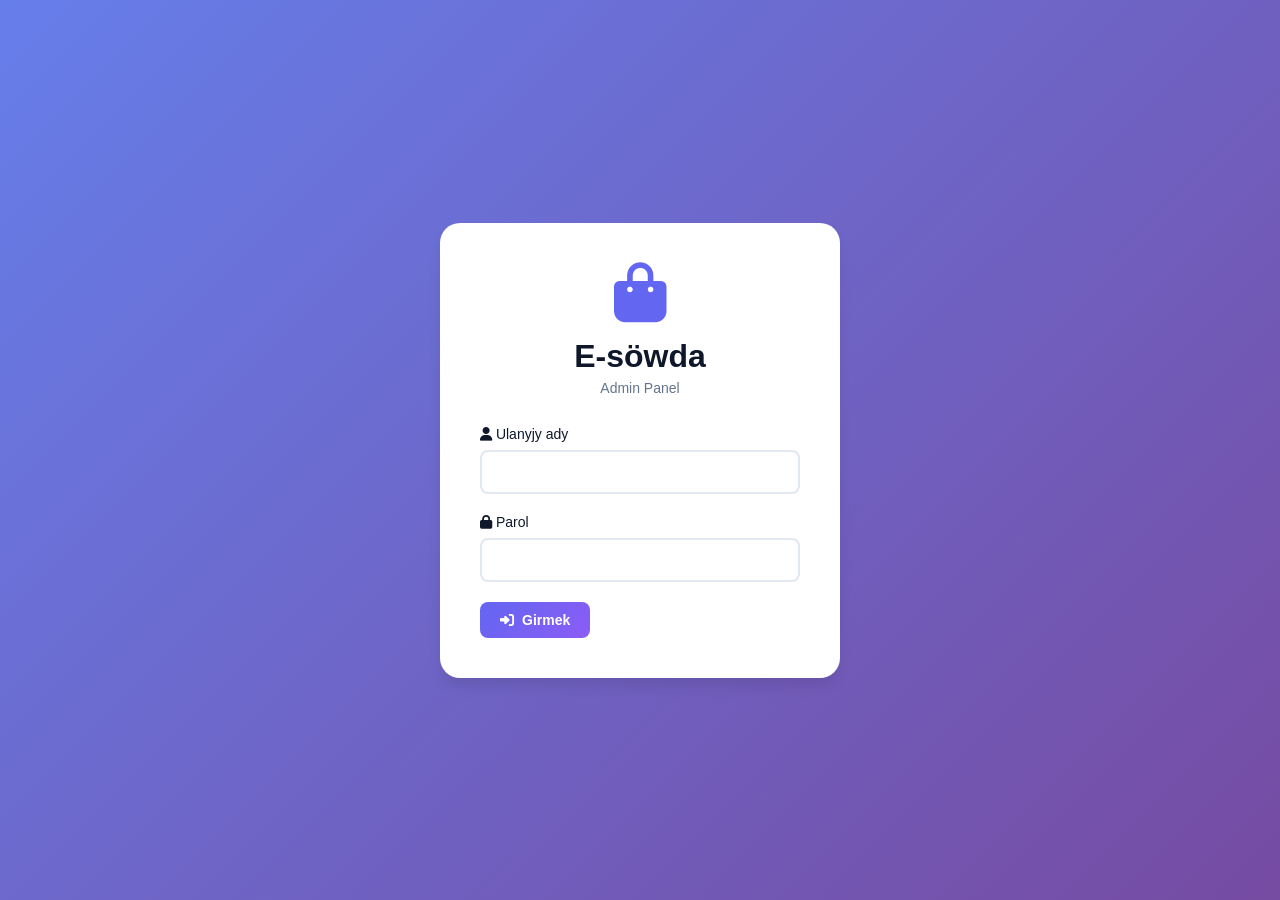
<file: admin-panel/index.html>
<!DOCTYPE html>
<html lang="tk">
<head>
    <meta charset="UTF-8">
    <meta name="viewport" content="width=device-width, initial-scale=1.0">
    <title>E-söwda - Admin Panel</title>
    <link rel="stylesheet" href="styles.css">
    <link rel="stylesheet" href="https://cdnjs.cloudflare.com/ajax/libs/font-awesome/6.4.0/css/all.min.css">
</head>
<body>
    <!-- Login Page -->
    <div id="loginPage" class="login-container">
        <div class="login-box">
            <div class="login-header">
                <i class="fas fa-shopping-bag"></i>
                <h1>E-söwda</h1>
                <p>Admin Panel</p>
            </div>
            <form id="loginForm">
                <div class="form-group">
                    <label><i class="fas fa-user"></i> Ulanyjy ady</label>
                    <input type="text" id="loginUsername" required>
                </div>
                <div class="form-group">
                    <label><i class="fas fa-lock"></i> Parol</label>
                    <input type="password" id="loginPassword" required>
                </div>
                <button type="submit" class="btn btn-primary">
                    <i class="fas fa-sign-in-alt"></i> Girmek
                </button>
            </form>
            <div id="loginError" class="error-message"></div>
        </div>
    </div>

    <!-- Main Dashboard -->
    <div id="dashboard" class="dashboard" style="display: none;">
        <!-- Sidebar -->
        <aside class="sidebar">
            <div class="sidebar-header">
                <i class="fas fa-shopping-bag"></i>
                <h2>E-söwda</h2>
            </div>
            <nav class="sidebar-nav">
                <a href="#" class="nav-item active" data-page="overview">
                    <i class="fas fa-chart-line"></i> Umumy maglumat
                </a>
                <a href="#" class="nav-item" data-page="products">
                    <i class="fas fa-box"></i> Harytlar
                </a>
                <a href="#" class="nav-item" data-page="categories">
                    <i class="fas fa-tags"></i> Kategoriýalar
                </a>
                <a href="#" class="nav-item" data-page="orders">
                    <i class="fas fa-shopping-cart"></i> Sargytlar
                </a>
                <a href="#" class="nav-item" data-page="users">
                    <i class="fas fa-users"></i> Ulanyjylar
                </a>
            </nav>
            <div class="sidebar-footer">
                <button id="logoutBtn" class="btn btn-danger">
                    <i class="fas fa-sign-out-alt"></i> Çykmak
                </button>
            </div>
        </aside>

        <!-- Main Content -->
        <main class="main-content">
            <header class="topbar">
                <h1 id="pageTitle">Umumy maglumat</h1>
                <div class="user-info">
                    <span id="adminName">Admin</span>
                    <i class="fas fa-user-circle"></i>
                </div>
            </header>

            <!-- Overview Page -->
            <section id="overviewPage" class="content-page">
                <div class="stats-grid">
                    <div class="stat-card">
                        <div class="stat-icon blue">
                            <i class="fas fa-users"></i>
                        </div>
                        <div class="stat-info">
                            <h3 id="totalUsers">0</h3>
                            <p>Ulanyjylar</p>
                        </div>
                    </div>
                    <div class="stat-card">
                        <div class="stat-icon green">
                            <i class="fas fa-box"></i>
                        </div>
                        <div class="stat-info">
                            <h3 id="totalProducts">0</h3>
                            <p>Harytlar</p>
                        </div>
                    </div>
                    <div class="stat-card">
                        <div class="stat-icon orange">
                            <i class="fas fa-shopping-cart"></i>
                        </div>
                        <div class="stat-info">
                            <h3 id="totalOrders">0</h3>
                            <p>Sargytlar</p>
                        </div>
                    </div>
                    <div class="stat-card">
                        <div class="stat-icon purple">
                            <i class="fas fa-dollar-sign"></i>
                        </div>
                        <div class="stat-info">
                            <h3 id="totalRevenue">0 TMT</h3>
                            <p>Girdeji</p>
                        </div>
                    </div>
                </div>

                <div class="charts-grid">
                    <div class="chart-card">
                        <h3>Iň köp satylýan harytlar</h3>
                        <div id="topProductsList" class="list-container"></div>
                    </div>
                    <div class="chart-card">
                        <h3>Soňky sargytlar</h3>
                        <div id="recentOrdersList" class="list-container"></div>
                    </div>
                </div>
            </section>

            <!-- Products Page -->
            <section id="productsPage" class="content-page" style="display: none;">
                <div class="page-header">
                    <h2>Harytlar</h2>
                    <button id="addProductBtn" class="btn btn-primary">
                        <i class="fas fa-plus"></i> Täze haryt
                    </button>
                </div>
                <div class="table-container">
                    <table id="productsTable">
                        <thead>
                            <tr>
                                <th>ID</th>
                                <th>Surat</th>
                                <th>Ady</th>
                                <th>Kategoriýa</th>
                                <th>Bahasy</th>
                                <th>Mukdar</th>
                                <th>Hereketler</th>
                            </tr>
                        </thead>
                        <tbody></tbody>
                    </table>
                </div>
            </section>

            <!-- Categories Page -->
            <section id="categoriesPage" class="content-page" style="display: none;">
                <div class="page-header">
                    <h2>Kategoriýalar</h2>
                    <button id="addCategoryBtn" class="btn btn-primary">
                        <i class="fas fa-plus"></i> Täze kategoriýa
                    </button>
                </div>
                <div class="categories-grid" id="categoriesGrid"></div>
            </section>

            <!-- Orders Page -->
            <section id="ordersPage" class="content-page" style="display: none;">
                <div class="page-header">
                    <h2>Sargytlar</h2>
                </div>
                <div class="table-container">
                    <table id="ordersTable">
                        <thead>
                            <tr>
                                <th>ID</th>
                                <th>Ulanyjy</th>
                                <th>Mukdar</th>
                                <th>Ýagdaý</th>
                                <th>Sene</th>
                                <th>Hereketler</th>
                            </tr>
                        </thead>
                        <tbody></tbody>
                    </table>
                </div>
            </section>

            <!-- Users Page -->
            <section id="usersPage" class="content-page" style="display: none;">
                <div class="page-header">
                    <h2>Ulanyjylar</h2>
                </div>
                <div class="table-container">
                    <table id="usersTable">
                        <thead>
                            <tr>
                                <th>ID</th>
                                <th>Ulanyjy ady</th>
                                <th>Email</th>
                                <th>Doly ady</th>
                                <th>Telefon</th>
                                <th>Goşulan sene</th>
                            </tr>
                        </thead>
                        <tbody></tbody>
                    </table>
                </div>
            </section>
        </main>
    </div>

    <!-- Product Modal -->
    <div id="productModal" class="modal">
        <div class="modal-content">
            <div class="modal-header">
                <h2 id="productModalTitle">Täze haryt</h2>
                <button class="close-btn">&times;</button>
            </div>
            <form id="productForm">
                <input type="hidden" id="productId">
                <div class="form-row">
                    <div class="form-group">
                        <label>Ady (Iňlis)</label>
                        <input type="text" id="productName" required>
                    </div>
                    <div class="form-group">
                        <label>Ady (Türkmen)</label>
                        <input type="text" id="productNameTm">
                    </div>
                </div>
                <div class="form-group">
                    <label>Düşündiriş</label>
                    <textarea id="productDescription" rows="3"></textarea>
                </div>
                <div class="form-row">
                    <div class="form-group">
                        <label>Bahasy (TMT)</label>
                        <input type="number" step="0.01" id="productPrice" required>
                    </div>
                    <div class="form-group">
                        <label>Arzanladyş bahasy</label>
                        <input type="number" step="0.01" id="productDiscountPrice">
                    </div>
                </div>
                <div class="form-row">
                    <div class="form-group">
                        <label>Mukdar</label>
                        <input type="number" id="productStock" required>
                    </div>
                    <div class="form-group">
                        <label>Kategoriýa</label>
                        <select id="productCategory" required></select>
                    </div>
                </div>
                <div class="form-row">
                    <div class="form-group">
                        <label>Marka</label>
                        <input type="text" id="productBrand">
                    </div>
                    <div class="form-group">
                        <label>Surat URL</label>
                        <input type="text" id="productImage">
                    </div>
                </div>
                <div class="form-group">
                    <label>
                        <input type="checkbox" id="productFeatured">
                        Aýratyn haryt
                    </label>
                </div>
                <div class="modal-footer">
                    <button type="button" class="btn btn-secondary close-btn">Ýapmak</button>
                    <button type="submit" class="btn btn-primary">Ýatda sakla</button>
                </div>
            </form>
        </div>
    </div>

    <!-- Category Modal -->
    <div id="categoryModal" class="modal">
        <div class="modal-content">
            <div class="modal-header">
                <h2 id="categoryModalTitle">Täze kategoriýa</h2>
                <button class="close-btn">&times;</button>
            </div>
            <form id="categoryForm">
                <input type="hidden" id="categoryId">
                <div class="form-group">
                    <label>Ady (Iňlis)</label>
                    <input type="text" id="categoryName" required>
                </div>
                <div class="form-group">
                    <label>Ady (Türkmen)</label>
                    <input type="text" id="categoryNameTm">
                </div>
                <div class="form-group">
                    <label>Düşündiriş</label>
                    <textarea id="categoryDescription" rows="3"></textarea>
                </div>
                <div class="form-group">
                    <label>Surat URL</label>
                    <input type="text" id="categoryImage">
                </div>
                <div class="modal-footer">
                    <button type="button" class="btn btn-secondary close-btn">Ýapmak</button>
                    <button type="submit" class="btn btn-primary">Ýatda sakla</button>
                </div>
            </form>
        </div>
    </div>

    <!-- Order Details Modal -->
    <div id="orderModal" class="modal">
        <div class="modal-content large">
            <div class="modal-header">
                <h2>Sargyt maglumatlary</h2>
                <button class="close-btn">&times;</button>
            </div>
            <div id="orderDetails"></div>
        </div>
    </div>

    <script src="script.js"></script>
</body>
</html>
</file>
<file: admin-panel/styles.css>
* {
    margin: 0;
    padding: 0;
    box-sizing: border-box;
}

:root {
    --primary-color: #6366f1;
    --secondary-color: #8b5cf6;
    --success-color: #10b981;
    --danger-color: #ef4444;
    --warning-color: #f59e0b;
    --info-color: #3b82f6;
    --dark: #1e293b;
    --light: #f1f5f9;
    --white: #ffffff;
    --border: #e2e8f0;
    --text-primary: #0f172a;
    --text-secondary: #64748b;
    --shadow: 0 4px 6px -1px rgba(0, 0, 0, 0.1);
    --shadow-lg: 0 10px 15px -3px rgba(0, 0, 0, 0.1);
}

body {
    font-family: 'Segoe UI', Tahoma, Geneva, Verdana, sans-serif;
    background: linear-gradient(135deg, #667eea 0%, #764ba2 100%);
    min-height: 100vh;
    color: var(--text-primary);
}

/* Login Page */
.login-container {
    display: flex;
    align-items: center;
    justify-content: center;
    min-height: 100vh;
    padding: 20px;
}

.login-box {
    background: var(--white);
    padding: 40px;
    border-radius: 20px;
    box-shadow: var(--shadow-lg);
    width: 100%;
    max-width: 400px;
    animation: slideUp 0.5s ease;
}

@keyframes slideUp {
    from {
        opacity: 0;
        transform: translateY(30px);
    }
    to {
        opacity: 1;
        transform: translateY(0);
    }
}

.login-header {
    text-align: center;
    margin-bottom: 30px;
}

.login-header i {
    font-size: 60px;
    color: var(--primary-color);
    margin-bottom: 15px;
}

.login-header h1 {
    font-size: 32px;
    color: var(--text-primary);
    margin-bottom: 5px;
}

.login-header p {
    color: var(--text-secondary);
    font-size: 14px;
}

/* Dashboard Layout */
.dashboard {
    display: flex;
    min-height: 100vh;
}

.sidebar {
    width: 260px;
    background: var(--white);
    box-shadow: var(--shadow);
    display: flex;
    flex-direction: column;
}

.sidebar-header {
    padding: 25px 20px;
    background: linear-gradient(135deg, var(--primary-color), var(--secondary-color));
    color: var(--white);
    display: flex;
    align-items: center;
    gap: 15px;
}

.sidebar-header i {
    font-size: 32px;
}

.sidebar-header h2 {
    font-size: 22px;
}

.sidebar-nav {
    flex: 1;
    padding: 20px 0;
}

.nav-item {
    display: flex;
    align-items: center;
    gap: 15px;
    padding: 15px 25px;
    color: var(--text-secondary);
    text-decoration: none;
    transition: all 0.3s ease;
    border-left: 3px solid transparent;
}

.nav-item:hover {
    background: var(--light);
    color: var(--primary-color);
}

.nav-item.active {
    background: var(--light);
    color: var(--primary-color);
    border-left-color: var(--primary-color);
    font-weight: 600;
}

.nav-item i {
    font-size: 18px;
    width: 20px;
}

.sidebar-footer {
    padding: 20px;
    border-top: 1px solid var(--border);
}

/* Main Content */
.main-content {
    flex: 1;
    display: flex;
    flex-direction: column;
    background: var(--light);
}

.topbar {
    background: var(--white);
    padding: 20px 30px;
    display: flex;
    justify-content: space-between;
    align-items: center;
    box-shadow: var(--shadow);
}

.topbar h1 {
    font-size: 24px;
    color: var(--text-primary);
}

.user-info {
    display: flex;
    align-items: center;
    gap: 10px;
    color: var(--text-secondary);
}

.user-info i {
    font-size: 28px;
    color: var(--primary-color);
}

/* Content Pages */
.content-page {
    padding: 30px;
    flex: 1;
}

.page-header {
    display: flex;
    justify-content: space-between;
    align-items: center;
    margin-bottom: 30px;
}

.page-header h2 {
    font-size: 28px;
    color: var(--text-primary);
}

/* Stats Grid */
.stats-grid {
    display: grid;
    grid-template-columns: repeat(auto-fit, minmax(250px, 1fr));
    gap: 20px;
    margin-bottom: 30px;
}

.stat-card {
    background: var(--white);
    padding: 25px;
    border-radius: 15px;
    box-shadow: var(--shadow);
    display: flex;
    align-items: center;
    gap: 20px;
    transition: transform 0.3s ease;
}

.stat-card:hover {
    transform: translateY(-5px);
}

.stat-icon {
    width: 60px;
    height: 60px;
    border-radius: 12px;
    display: flex;
    align-items: center;
    justify-content: center;
    font-size: 28px;
    color: var(--white);
}

.stat-icon.blue { background: linear-gradient(135deg, #667eea, #764ba2); }
.stat-icon.green { background: linear-gradient(135deg, #10b981, #059669); }
.stat-icon.orange { background: linear-gradient(135deg, #f59e0b, #d97706); }
.stat-icon.purple { background: linear-gradient(135deg, #8b5cf6, #7c3aed); }

.stat-info h3 {
    font-size: 32px;
    color: var(--text-primary);
    margin-bottom: 5px;
}

.stat-info p {
    color: var(--text-secondary);
    font-size: 14px;
}

/* Charts Grid */
.charts-grid {
    display: grid;
    grid-template-columns: repeat(auto-fit, minmax(400px, 1fr));
    gap: 20px;
}

.chart-card {
    background: var(--white);
    padding: 25px;
    border-radius: 15px;
    box-shadow: var(--shadow);
}

.chart-card h3 {
    font-size: 18px;
    color: var(--text-primary);
    margin-bottom: 20px;
    padding-bottom: 15px;
    border-bottom: 2px solid var(--light);
}

.list-container {
    max-height: 400px;
    overflow-y: auto;
}

.list-item {
    padding: 15px;
    border-bottom: 1px solid var(--light);
    display: flex;
    justify-content: space-between;
    align-items: center;
}

.list-item:last-child {
    border-bottom: none;
}

.list-item-info h4 {
    font-size: 14px;
    color: var(--text-primary);
    margin-bottom: 5px;
}

.list-item-info p {
    font-size: 12px;
    color: var(--text-secondary);
}

.list-item-value {
    font-size: 16px;
    font-weight: 600;
    color: var(--primary-color);
}

/* Categories Grid */
.categories-grid {
    display: grid;
    grid-template-columns: repeat(auto-fill, minmax(250px, 1fr));
    gap: 20px;
}

.category-card {
    background: var(--white);
    padding: 20px;
    border-radius: 15px;
    box-shadow: var(--shadow);
    text-align: center;
    transition: transform 0.3s ease;
    cursor: pointer;
}

.category-card:hover {
    transform: translateY(-5px);
}

.category-card img {
    width: 100%;
    height: 150px;
    object-fit: cover;
    border-radius: 10px;
    margin-bottom: 15px;
}

.category-card h3 {
    font-size: 18px;
    color: var(--text-primary);
    margin-bottom: 10px;
}

.category-card p {
    font-size: 14px;
    color: var(--text-secondary);
    margin-bottom: 15px;
}

.category-actions {
    display: flex;
    gap: 10px;
    justify-content: center;
}

/* Table */
.table-container {
    background: var(--white);
    border-radius: 15px;
    box-shadow: var(--shadow);
    overflow: hidden;
}

table {
    width: 100%;
    border-collapse: collapse;
}

thead {
    background: var(--light);
}

th {
    padding: 15px;
    text-align: left;
    font-weight: 600;
    color: var(--text-primary);
    font-size: 14px;
    text-transform: uppercase;
    letter-spacing: 0.5px;
}

td {
    padding: 15px;
    border-bottom: 1px solid var(--light);
}

tbody tr:hover {
    background: var(--light);
}

.product-img {
    width: 50px;
    height: 50px;
    object-fit: cover;
    border-radius: 8px;
}

.status-badge {
    padding: 5px 12px;
    border-radius: 20px;
    font-size: 12px;
    font-weight: 600;
    display: inline-block;
}

.status-pending {
    background: #fef3c7;
    color: #92400e;
}

.status-processing {
    background: #dbeafe;
    color: #1e40af;
}

.status-shipped {
    background: #ddd6fe;
    color: #5b21b6;
}

.status-delivered {
    background: #d1fae5;
    color: #065f46;
}

.status-cancelled {
    background: #fee2e2;
    color: #991b1b;
}

/* Buttons */
.btn {
    padding: 10px 20px;
    border: none;
    border-radius: 8px;
    cursor: pointer;
    font-size: 14px;
    font-weight: 600;
    display: inline-flex;
    align-items: center;
    gap: 8px;
    transition: all 0.3s ease;
    text-decoration: none;
}

.btn:hover {
    transform: translateY(-2px);
    box-shadow: var(--shadow);
}

.btn-primary {
    background: linear-gradient(135deg, var(--primary-color), var(--secondary-color));
    color: var(--white);
}

.btn-secondary {
    background: var(--text-secondary);
    color: var(--white);
}

.btn-success {
    background: var(--success-color);
    color: var(--white);
}

.btn-danger {
    background: var(--danger-color);
    color: var(--white);
}

.btn-warning {
    background: var(--warning-color);
    color: var(--white);
}

.btn-info {
    background: var(--info-color);
    color: var(--white);
}

.btn-sm {
    padding: 6px 12px;
    font-size: 12px;
}

.btn-block {
    width: 100%;
    justify-content: center;
}

/* Forms */
.form-group {
    margin-bottom: 20px;
}

.form-group label {
    display: block;
    margin-bottom: 8px;
    color: var(--text-primary);
    font-weight: 500;
    font-size: 14px;
}

.form-group input,
.form-group textarea,
.form-group select {
    width: 100%;
    padding: 12px 15px;
    border: 2px solid var(--border);
    border-radius: 8px;
    font-size: 14px;
    transition: all 0.3s ease;
}

.form-group input:focus,
.form-group textarea:focus,
.form-group select:focus {
    outline: none;
    border-color: var(--primary-color);
}

.form-row {
    display: grid;
    grid-template-columns: repeat(auto-fit, minmax(200px, 1fr));
    gap: 15px;
}

/* Modal */
.modal {
    display: none;
    position: fixed;
    top: 0;
    left: 0;
    width: 100%;
    height: 100%;
    background: rgba(0, 0, 0, 0.5);
    z-index: 1000;
    align-items: center;
    justify-content: center;
}

.modal.active {
    display: flex;
}

.modal-content {
    background: var(--white);
    border-radius: 15px;
    width: 90%;
    max-width: 600px;
    max-height: 90vh;
    overflow-y: auto;
    animation: modalSlideDown 0.3s ease;
}

.modal-content.large {
    max-width: 900px;
}

@keyframes modalSlideDown {
    from {
        opacity: 0;
        transform: translateY(-50px);
    }
    to {
        opacity: 1;
        transform: translateY(0);
    }
}

.modal-header {
    padding: 25px;
    border-bottom: 2px solid var(--light);
    display: flex;
    justify-content: space-between;
    align-items: center;
}

.modal-header h2 {
    font-size: 22px;
    color: var(--text-primary);
}

.close-btn {
    background: none;
    border: none;
    font-size: 24px;
    color: var(--text-secondary);
    cursor: pointer;
    width: 30px;
    height: 30px;
    display: flex;
    align-items: center;
    justify-content: center;
    border-radius: 50%;
    transition: all 0.3s ease;
}

.close-btn:hover {
    background: var(--light);
    color: var(--danger-color);
}

.modal form {
    padding: 25px;
}

.modal-footer {
    padding: 20px 25px;
    border-top: 2px solid var(--light);
    display: flex;
    gap: 10px;
    justify-content: flex-end;
}

/* Error Message */
.error-message {
    margin-top: 15px;
    padding: 12px;
    background: #fee2e2;
    color: #991b1b;
    border-radius: 8px;
    font-size: 14px;
    display: none;
}

.error-message.show {
    display: block;
}

/* Success Message */
.success-message {
    position: fixed;
    top: 20px;
    right: 20px;
    padding: 15px 20px;
    background: var(--success-color);
    color: var(--white);
    border-radius: 8px;
    box-shadow: var(--shadow-lg);
    z-index: 2000;
    animation: slideInRight 0.3s ease;
}

@keyframes slideInRight {
    from {
        opacity: 0;
        transform: translateX(100px);
    }
    to {
        opacity: 1;
        transform: translateX(0);
    }
}

/* Responsive */
@media (max-width: 768px) {
    .sidebar {
        width: 200px;
    }
    
    .stats-grid {
        grid-template-columns: 1fr;
    }
    
    .charts-grid {
        grid-template-columns: 1fr;
    }
    
    .form-row {
        grid-template-columns: 1fr;
    }
}

@media (max-width: 576px) {
    .dashboard {
        flex-direction: column;
    }
    
    .sidebar {
        width: 100%;
    }
    
    .sidebar-nav {
        display: flex;
        overflow-x: auto;
        padding: 10px 0;
    }
    
    .nav-item {
        flex-shrink: 0;
    }
}
</file>
